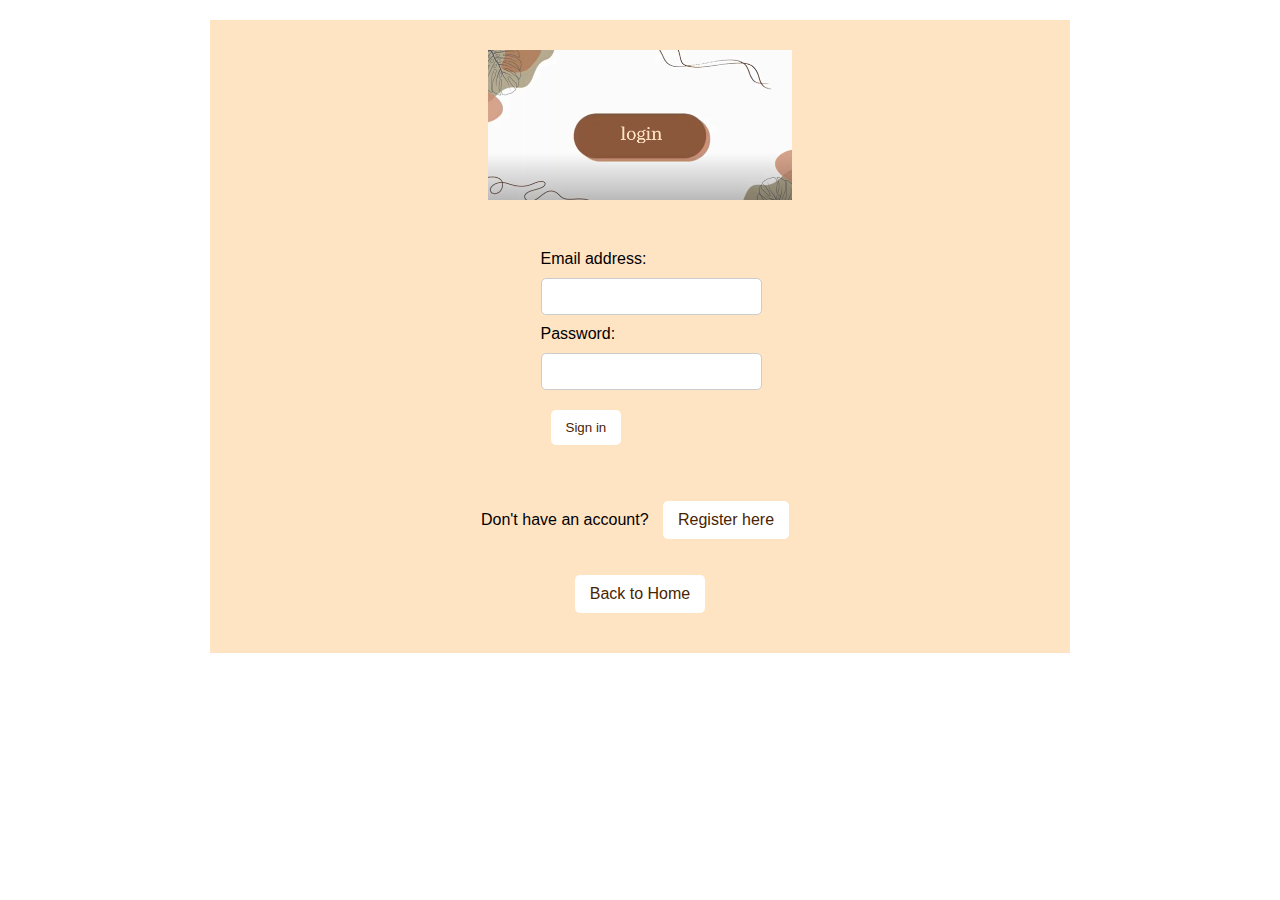
<file: login.html>
<!DOCTYPE html>
<html lang="en">
<head>
    <meta charset="UTF-8">
    <title>login</title>
    <link rel="stylesheet" href="styles.css">
</head>
<body>

<div id="page">
    <img src="login image.png" width="page-width" height="150px">
    <p></p>
    <form action="login.php" method="POST">
        <label for='email'>Email address:</label>
        <input type="email" id="email" name="email" required>

        <label for="password">Password:</label>
        <input type="password" id="password" name="password" required>

        <button type="submit">Sign in</button>
    </form>

    <p>Don't have an account? <a href="register.html" class="button">Register here</a></p>
    <a href="index.html" class="button">Back to Home</a>

</div>

</body>
</html>
</file>
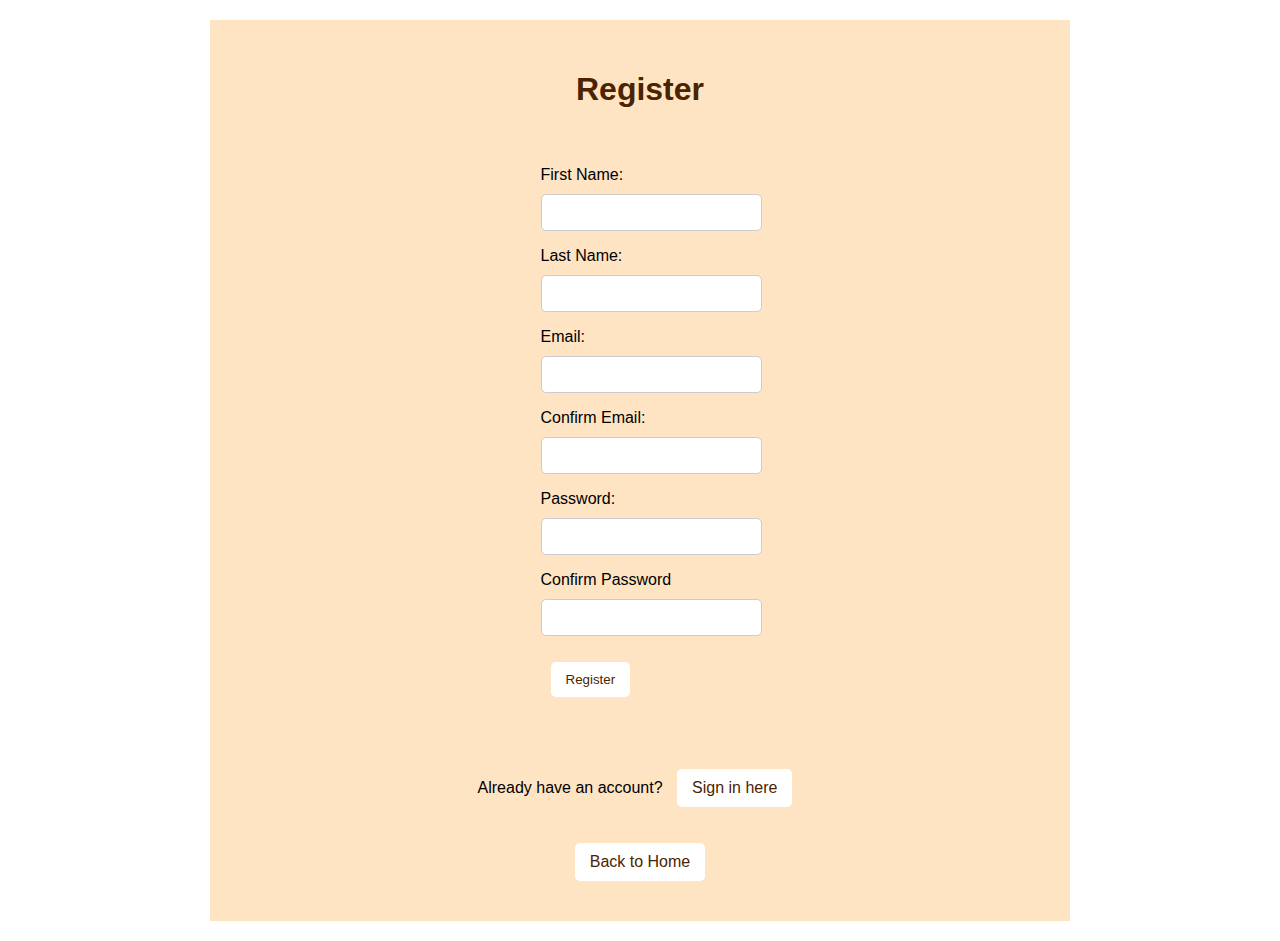
<file: register.html>
<!DOCTYPE html>
<html lang="en">
<head>
    <meta charset="UTF-8" content="width=device-width, initial-scale=1.0">
    <title>register</title>
    <link rel="stylesheet" href="styles.css">
</head>
<body>
<div id="page">
    <h1>Register</h1>
    <form action="register.php" method="POST"> <!--creates forms for each category/label-->
        <p>
            <label for="name">First Name:</label>
            <input type="text" id="name" name="name" required></p>
        <p>
            <label for="surname">Last Name:</label>
            <input type="text" id="surname" name="surname" required></p>
        <p>
            <label for="email">Email:</label>
            <input type="email" id="email" name="email" required></p>
        <p>
            <label for="confirm email">Confirm Email:</label>
            <input type="email" id="confirm email" name="confirm email" required></p>
        <p>
            <label for="password">Password:</label>
            <input type="password" id="password" name="password" required></p>
        <p>
            <label for="confirm password">Confirm Password</label>
            <input type="password" id="confirm password" name="confirm password" required></p>
        <p>
            <button type="submit" class="button">Register</button></p>
        <p id="error message" style="color: red;"></p>
    </form>
    <script> /*validation to ensure email address contains @ and both emails are same and passwords are same*/
        document.getElementById('registerForm').addEventListener('submit',function(event){
            let email = document.getElementById('email').value;
            let confirmEmail = document.getElementById('confirm email').value;
            let errorMessage = document.getElementById('error-message');
            let password = document.getElementById('password').value;
            let confirmPassword = document.getElementById('confirm password').value;

            if (!email.includes("@")) {
                event.preventDefault(); //stops form submission
                errorMessage.textContent = 'Please enter a valid email address.'; /*the error message that will be outputted*/
            } else if (email !== confirmEmail) {
                event.preventDefault();
                errorMessage.textContent = 'Please make sure both email addresses match.';
            } else if (password !== confirmPassword) {
                event.preventDefault();
                errorMessage.textContent = 'Passwords do not match.';
            } else {
                errorMessage.textContent = "";
            }
        });
    </script>

    <p>Already have an account? <a href="login.html"class="button">Sign in here</a></p>
    <a href="index.html" class="button">Back to Home</a>

</div>

</body>
</html>
</file>
<file: styles.css>
body
{
    font-family: Arial, sans-serif;
    text-align: center;
}

h1
{
    color: #4a2401;
}

h2
{
    color: #633102;
}

#page
{
    max-width: 800px;
    margin: 20px auto;
    padding: 30px;
    background-color: #ffe4c4ff;
}

.button, button {
    display: inline-block;
    margin: 10px;
    padding:10px 15px;
    text-decoration: none;
    color: #4a2401;
    background-color: white;
    border: none;
    border-radius: 5px;
    cursor: pointer;
    text-align: center;
}

form
{
    display: inline-block;
    text-align: left;
    padding: 20px;
    background-color: #ffe4c4ff;
    border-radius: 10px;
    box-shadow: 0px 0px 10px rbga(0,0,0,0.1);
}

label, input
{
    display: block;
    width: 100%;
    margin: 10px 0;
}

input
{
    padding: 10px;
    border: 1px solid #ccc;
    border-radius: 5px;
}
</file>
